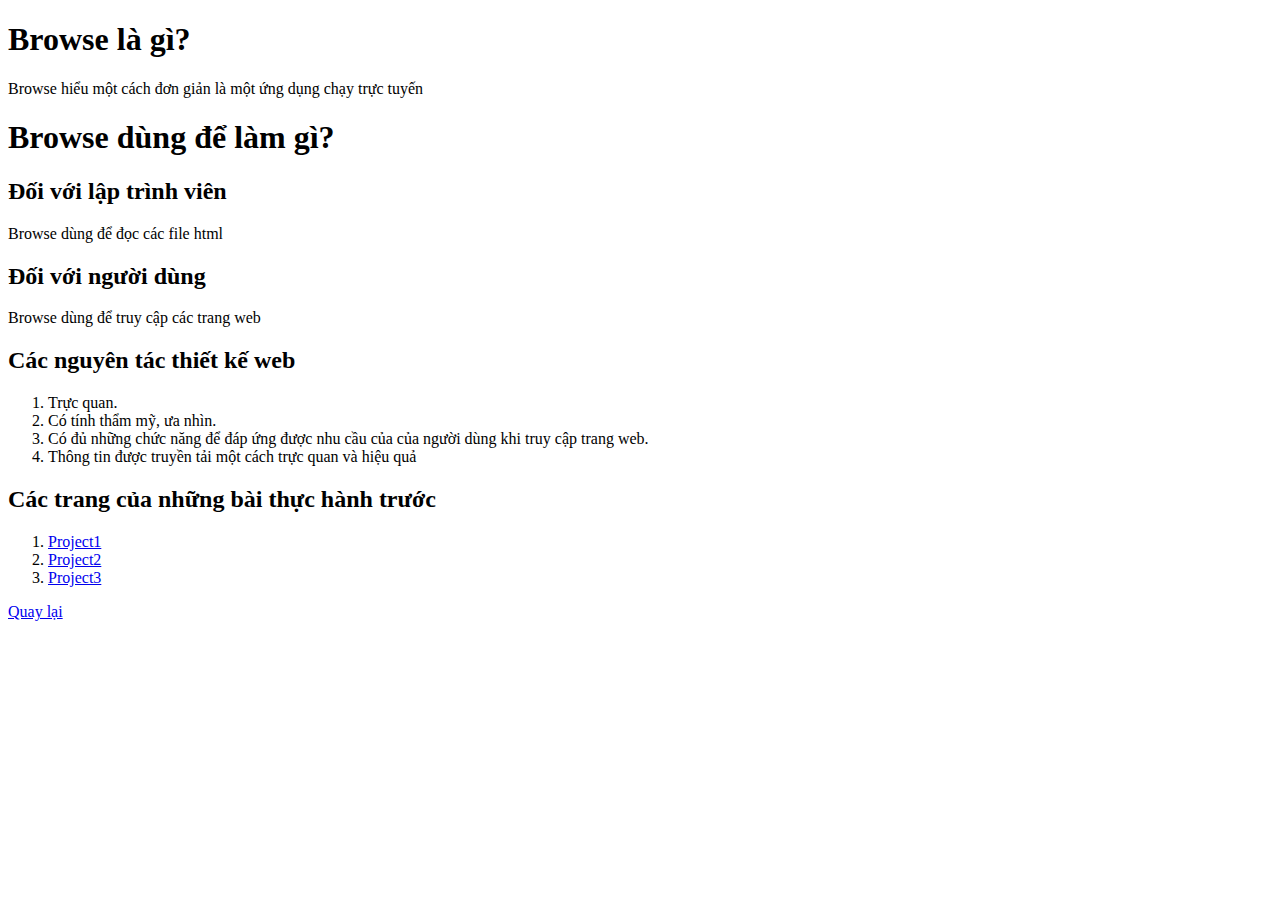
<file: browse.html>
<!DOCTYPE html>
<html>
    <head>
        <meta charset="UTF-8">
        <title>Tìm hiểu về Browse</title>
    </head>
    <body>
        <h1>Browse là gì?</h1>
        <p>Browse hiểu một cách đơn giản là một ứng dụng chạy trực tuyến</p>
        <h1>Browse dùng để làm gì?</h1>
        <h2>Đối với lập trình viên</h2>
        <p>Browse dùng để đọc các file html</p>
        <h2>Đối với người dùng</h2>
        <P>Browse dùng để truy cập các trang web</P>
        <h2>Các nguyên tác thiết kế web</h2>
        <ol>
            <li>Trực quan.</li>
            <li>Có tính thẩm mỹ, ưa nhìn.</li>
            <li>Có đủ những chức năng để đáp ứng được nhu cầu của của người dùng khi truy cập trang web.</li>
            <li>Thông tin được truyền tải một cách trực quan và hiệu quả</li>
        </ol>
        <h2>Các trang của những bài thực hành trước</h2>
        <ol>
            <li ><a href="Project1/Project1.html" target="_blank">Project1</a></li>
            <li><a href="Project2/2_WEB101x_02_VN_Project2_nhatdbfx09444@funix.edu.vn.html" target="_blank">Project2</a></li>
            <li><a href="Project3/index.html" target="_blank">Project3</a></li>
        </ol>
        <a href="index.html">Quay lại</a>
    </body>
</htm>
</file>
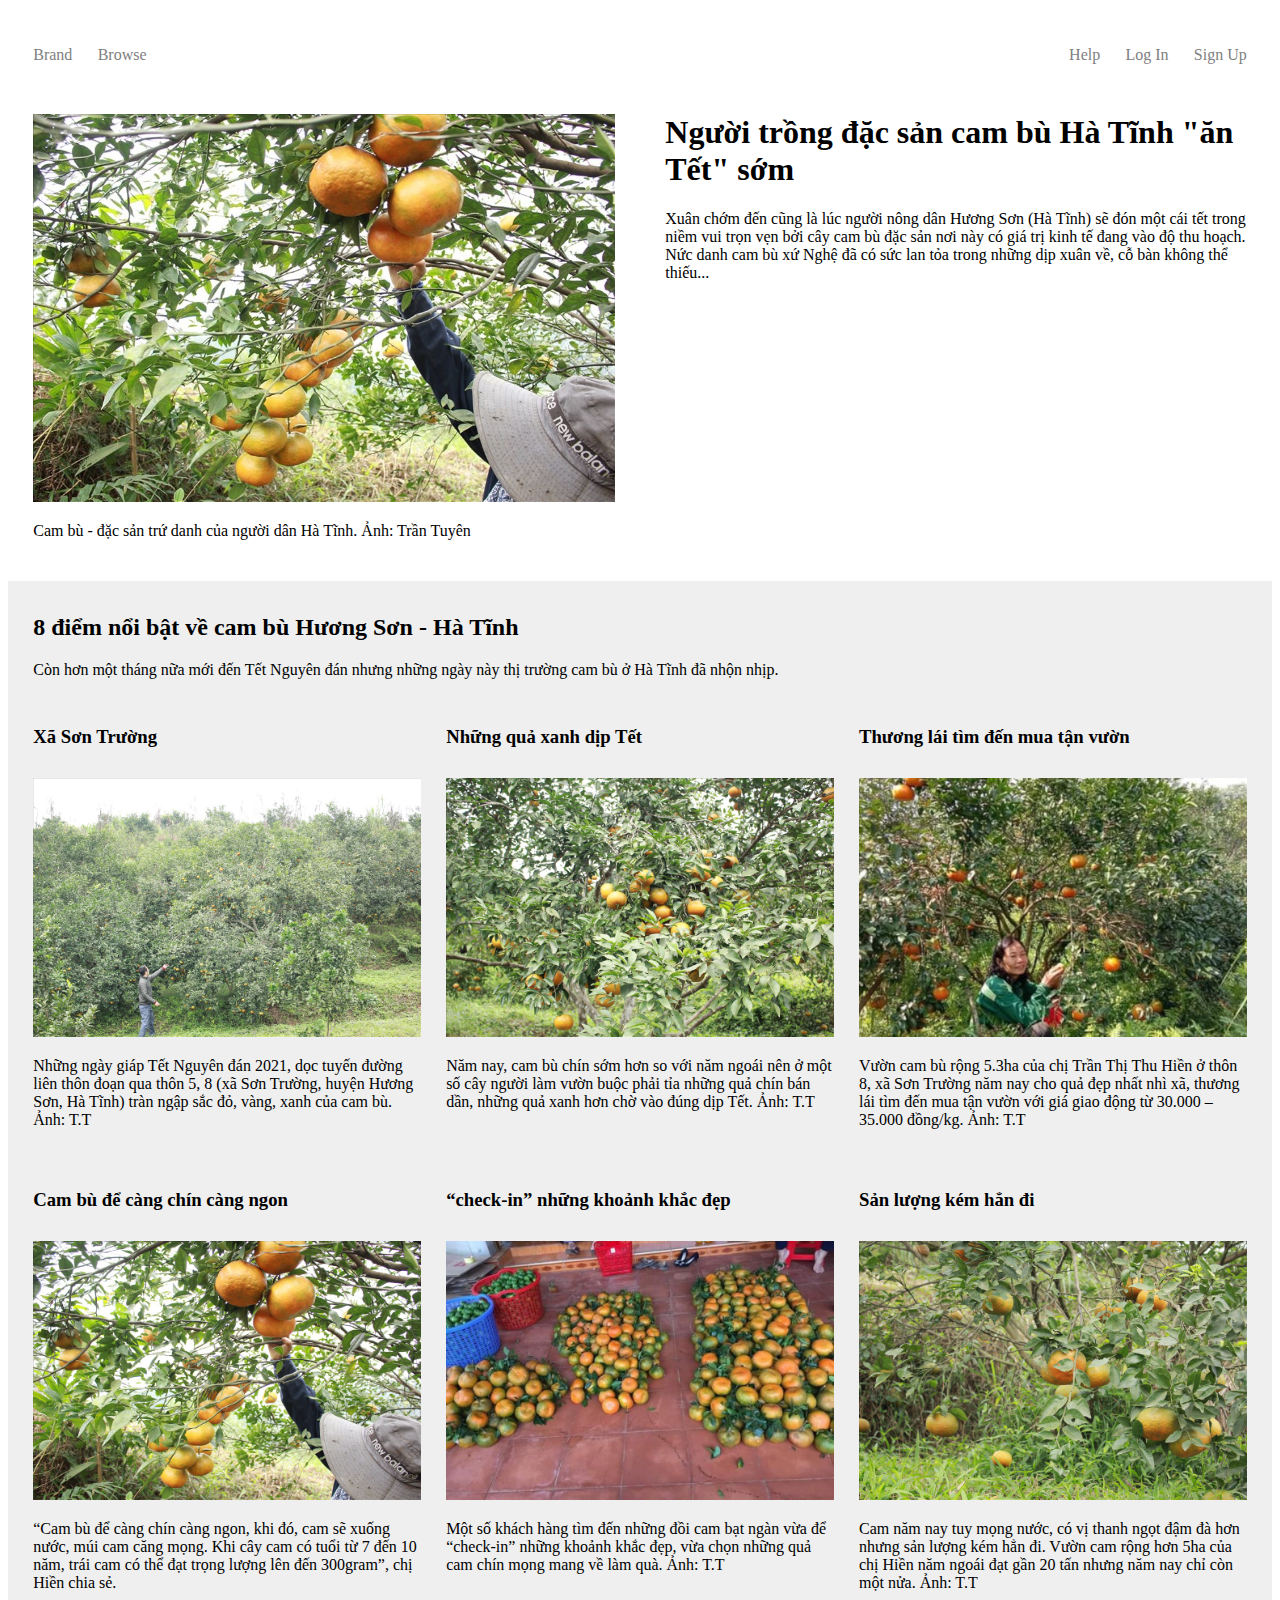
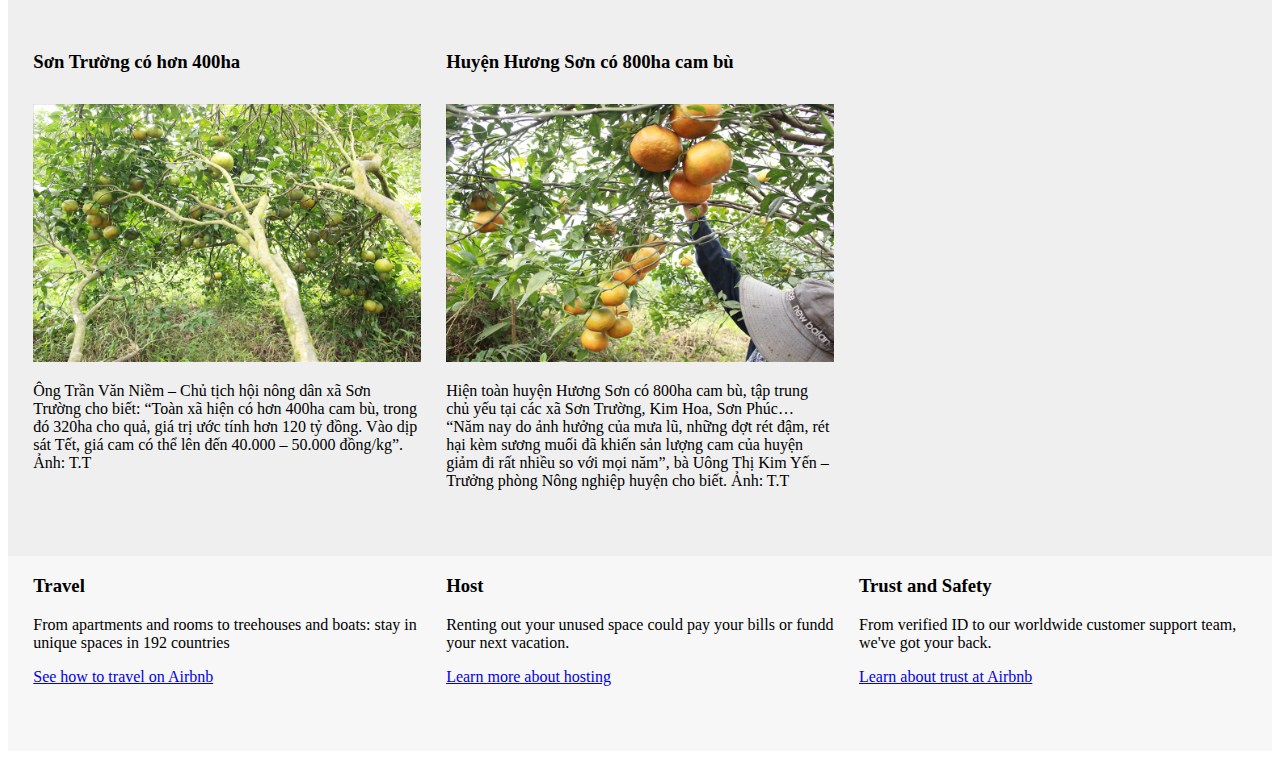
<file: cam_bu_huong_son.html>
<!DOCTYPE html>
<html>
<head>
    <meta charset="UTF-8">
    <meta name="viewport" content="width=device-width, initial-scale=1.0"/>  <!--Giao diện mobile first-->
    <title>Cam bù - đặc sản trứ danh của người dân Hà Tĩnh</title>
    <link rel="stylesheet" href="cam_bu_huong_son/css_cbhs/CSS_cbhs_.css" type="text/css">
    <link rel="stylesheet" media="(max-width:767px)" href="cam_bu_huong_son/css_cbhs/CSS_mobile_cbhs.css" type="text/css">
    <link rel="stylesheet" media="(min-width:768px)" href="cam_bu_huong_son/css_cbhs/CSS_tablets_cbhs.css" type="text/css">
    <link rel="stylesheet" media="(min-width:992px)" href="cam_bu_huong_son/css_cbhs/CSS_desktop_cbhs.css" type="text/css">

<!--Thư viện slineShow-->


</head>

<!--NỘI DUNG-->
<body>
<nav id="id_header" class="row">
    <div id="id_header1">
        <a href="#">Brand</a>
        <a href="#" target="_blank">Browse</a>
    </div>
    <div id="id_header2">
        <a href="#">Sign Up</a>
        <a href="#">Log In</a>
        <a href="#" target="_blank">Help</a>
    </div>
 
</nav>

<div id="id_banner" class="row">
    <div class="col-s-6 col col-6">
        <a href="https://laodong.vn/kinh-te/nguoi-trong-dac-san-cam-bu-ha-tinh-an-tet-som-868298.ldo" title="Cam bù - đặc sản trứ danh của người dân Hà Tĩnh">
            <img src="cam_bu_huong_son/img_cbhs/Cam-Bu-HS-01.jpg" width="100%"></img>
        </a>
        <p>
            Cam bù - đặc sản trứ danh của người dân Hà Tĩnh. Ảnh: Trần Tuyên
        </p> 
        </div>
    <div class="col-s-6 col col-6">
        <h1>Người trồng đặc sản cam bù Hà Tĩnh "ăn Tết" sớm</h1>
        <p>
            Xuân chớm đến cũng là lúc người nông dân Hương Sơn (Hà Tĩnh) 
            sẽ đón một cái tết trong niềm vui trọn vẹn 
            bởi cây cam bù đặc sản nơi này có giá trị kinh tế đang vào độ thu hoạch. 
            Nức danh cam bù xứ Nghệ đã có sức lan tỏa trong những dịp xuân về, cỗ bàn không thể thiếu...
        </p>

    </div> 
</div>
      
<div id="id_body">
    <div id="id_para_body" class="row">
        <h2>8 điểm nổi bật về cam bù Hương Sơn - Hà Tĩnh</h2>
        <p>
            Còn hơn một tháng nữa mới đến Tết Nguyên đán 
            nhưng những ngày này thị trường cam bù ở Hà Tĩnh đã nhộn nhịp.
        </p>
    </div>
    
    <div id="id_img_body" class="row" >

        <div class="col-s-6 col-4">
            <h3>Xã Sơn Trường</h3>
            <img src="cam_bu_huong_son/img_cbhs/960x507/Anh-1.jpg" width="100%"><br></img>
            <p>
                Những ngày giáp Tết Nguyên đán 2021, dọc tuyến đường liên thôn đoạn qua thôn 5, 8 (xã Sơn Trường, huyện Hương Sơn, Hà Tĩnh) tràn ngập sắc đỏ, vàng, xanh của cam bù. Ảnh: T.T
            </p>
        </div>
        <div class="col-s-6 col-4">
            <h3>Những quả xanh dịp Tết</h3>
            <img src="cam_bu_huong_son/img_cbhs/960x507/Anh-2.jpg" width="100%"><br></img>
            <p>
                Năm nay, cam bù chín sớm hơn so với năm ngoái nên ở một số cây người làm vườn buộc phải tỉa những quả chín bán dần, những quả xanh hơn chờ vào đúng dịp Tết. Ảnh: T.T
            </p>
        </div>
        <div class="col-s-6 col-4">
            <h3>Thương lái tìm đến mua tận vườn</h3>
            <img src="cam_bu_huong_son/img_cbhs/960x507/Anh-3.jpg" width="100%" ><br></img>
            <p> 
               Vườn cam bù rộng 5.3ha của chị Trần Thị Thu Hiền ở thôn 8, xã Sơn Trường năm nay cho quả đẹp nhất nhì xã, thương lái tìm đến mua tận vườn với giá giao động từ 30.000 – 35.000 đồng/kg. Ảnh: T.T
            </p>
        </div>
        <div class="col-s-6 col-4">
            <h3>
                Cam bù để càng chín càng ngon
            </h3>
            <img src="cam_bu_huong_son/img_cbhs/960x507/Anh-4.jpg" width="100%"><br></img>
            
            <p>
                “Cam bù để càng chín càng ngon, khi đó, cam sẽ xuống nước, múi cam căng mọng. Khi cây cam có tuổi từ 7 đến 10 năm, trái cam có thể đạt trọng lượng lên đến 300gram”, chị Hiền chia sẻ.
            </p>
        </div>
        <div class="col-s-6 col-4">
            <h3>“check-in” những khoảnh khắc đẹp</h3>
            <img src="cam_bu_huong_son/img_cbhs/960x507/Anh-6.jpg" width="100%"><br></img>
            <p>
                Một số khách hàng tìm đến những đồi cam bạt ngàn vừa để “check-in” những khoảnh khắc đẹp, vừa chọn những quả cam chín mọng mang về làm quà. Ảnh: T.T
            </p>
        </div>
        <div class="col-s-6 col-4">
            <h3>Sản lượng kém hẳn đi</h3>
            <img src="cam_bu_huong_son/img_cbhs/960x507/Anh-5.jpg" width="100%"><br></img>
            <p>
                Cam năm nay tuy mọng nước, có vị thanh ngọt đậm đà hơn nhưng sản lượng kém hẳn đi. Vườn cam rộng hơn 5ha của chị Hiền năm ngoái đạt gần 20 tấn nhưng năm nay chỉ còn một nửa. Ảnh: T.T
            </p>
        </div>
 
        <div class="col-s-6 col-4">
            <h3>Sơn Trường có hơn 400ha</h3>
            <img src="cam_bu_huong_son/img_cbhs/960x507/Anh-7.jpg" width="100%"><br></img>
            <p>
                Ông Trần Văn Niềm – Chủ tịch hội nông dân xã Sơn Trường cho biết: “Toàn xã hiện có hơn 400ha cam bù, trong đó 320ha cho quả, giá trị ước tính hơn 120 tỷ đồng. Vào dịp sát Tết, giá cam có thể lên đến 40.000 – 50.000 đồng/kg”. Ảnh: T.T
            </p>
        </div>
        <div class="col-s-6 col-4">
            <h3>Huyện Hương Sơn có 800ha cam bù</h3>
            <img src="cam_bu_huong_son/img_cbhs/960x507/Anh-8.jpg" width="100%"><br></img>
            <p>
                Hiện toàn huyện Hương Sơn có 800ha cam bù, tập trung chủ yếu tại các xã Sơn Trường, Kim Hoa, Sơn Phúc… “Năm nay do ảnh hưởng của mưa lũ, những đợt rét đậm, rét hại kèm sương muối đã khiến sản lượng cam của huyện giảm đi rất nhiều so với mọi năm”, bà Uông Thị Kim Yến – Trưởng phòng Nông nghiệp huyện cho biết. Ảnh: T.T
            </p>
        </div>
    


    </div>
    
</div>


<div id="id_footer" class="row">
    <div class="col-4">
        <h3>Travel</h3>
        <p>From apartments and rooms to treehouses and boats: stay in unique spaces in 192 countries</p>
        <p><a href="#">See how to travel on Airbnb</a></p>
    </div>
   <div class="col-4">
        <h3>Host</h3>
        <p>Renting out your unused space could pay your bills or fundd your next vacation.</p>
        <p><a href="#">Learn more about hosting</a></p>
   </div>
    <div class="col-4">
        <h3>Trust and Safety</h3>
        <p>From verified ID to our worldwide customer support team, we've got your back.</p>
        <p><a href="#">Learn about trust at Airbnb</a></p>
    </div>
  
</div>

</body
</html>
</file>
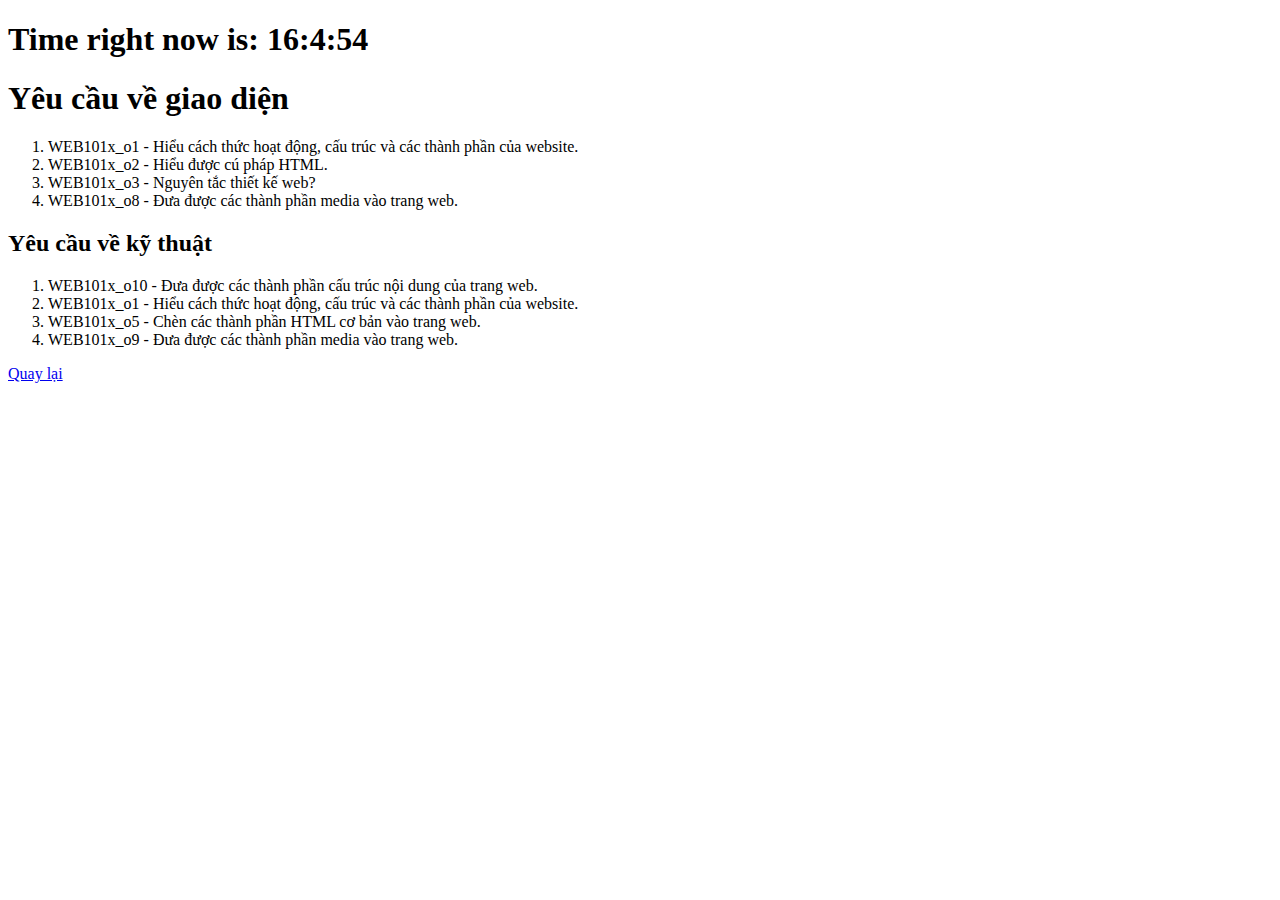
<file: help.html>
<!DOCTYPE html>
<html>
    <head>
        <meta charset="UTF-8">
        <title>Chuẩn đầu ra của dự án</title>
    </head>
    <body>
        <div>
            <!--Thời gian thực-->
          <script>
            let d = new Date();
            document.body.innerHTML = "<h1>Time right now is: " + d.getHours() + ":" + d.getMinutes() + ":" + d.getSeconds()
            "</h1>"
            </script>
          </div>
        <h1>Yêu cầu về giao diện</h1>
        <ol>
        <li>WEB101x_o1 - Hiểu cách thức hoạt động, cấu trúc và các thành phần của website.</li>
        <li>WEB101x_o2  - Hiểu được cú pháp HTML.</li>
        <li>WEB101x_o3  - Nguyên tắc thiết kế web?</li>
        <li>WEB101x_o8 - Đưa được các thành phần media vào trang web.</li>
        </ol>
        
        <h2>Yêu cầu về kỹ thuật</h2> 
        <ol>
            <li>WEB101x_o10 - Đưa được các thành phần cấu trúc nội dung của trang web.</li>
            <li>WEB101x_o1 - Hiểu cách thức hoạt động, cấu trúc và các thành phần của website.</li>
            <li>WEB101x_o5 - Chèn các thành phần HTML cơ bản vào trang web.</li>
            <li>WEB101x_o9 - Đưa được các thành phần media vào trang web.</li>
        </ol>
        <a href="index.html">Quay lại</a>
       
    </body>
</html>
</file>
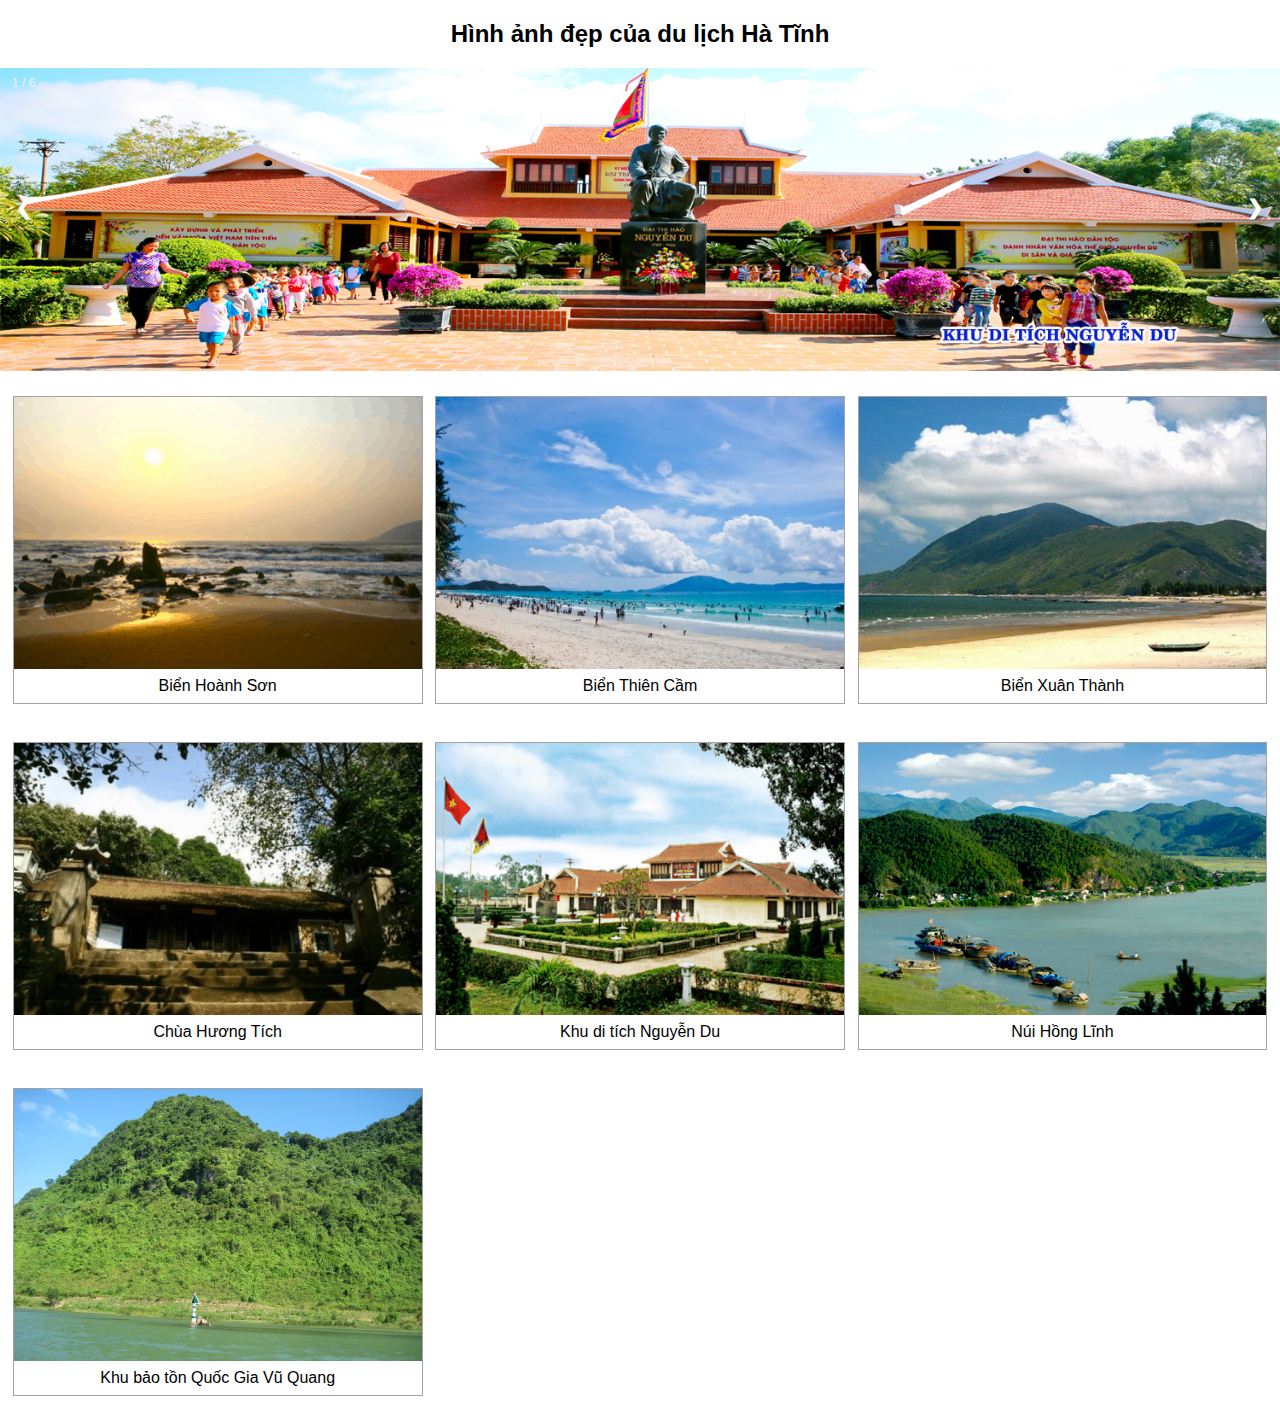
<file: thu_vien_slineshow.html>
<!DOCTYPE html>
<html>
<meta charset="UTF-8">
<meta name="viewport" content="width=device-width, initial-scale=1">
<link rel="stylesheet" href="slineShow/css/css_slineShow.css" type="text/css">
<link rel="stylesheet" media="(max-width:767px)" href="slineShow/css/css_slineShow_mobile.css" type="text/css">
<link rel="stylesheet" media="(min-width:768px)" href="slineShow/css/CSS_slineshow_tablets.css" type="text/css">
<link rel="stylesheet" media="(min-width:992px)" href="slineShow/css/CSS_slineshow_desktop.css" type="text/css">

<!--NỘI DUNG-->
<body>

<h2 >Hình ảnh đẹp của du lịch Hà Tĩnh</h2>

<div class="container">
  <div class="mySlides">
    <div class="numbertext">1 / 6</div>
    <img src="slineShow/img_dulichhatinh/kdtnd.jpg" style="width:100%">
  </div>

  <div class="mySlides">
    <div class="numbertext">2 / 6</div>
    <img src="slineShow/img_dulichhatinh/kdttp.jpg" style="width:100%">
  </div>

  <div class="mySlides">
    <div class="numbertext">3 / 6</div>
    <img src="slineShow/img_dulichhatinh/kg.jpg" style="width:100%">
  </div>
    
  <div class="mySlides">
    <div class="numbertext">4 / 6</div>
    <img src="slineShow/img_dulichhatinh/tphtt.jpg" style="width:100%">
  </div>

  <div class="mySlides">
    <div class="numbertext">5 / 6</div>
    <img src="slineShow/img_dulichhatinh/vp.jpg" style="width:100%">
  </div>
    
  <div class="mySlides">
    <div class="numbertext">6 / 6</div>
    <img src="slineShow/img_dulichhatinh/vp.png" style="width:100%"> <!--TRÙNG HÌNH-->
  </div>
    
  <a class="prev" onclick="plusSlides(-1)">❮</a>
  <a class="next" onclick="plusSlides(1)">❯</a>

</div>

<!--thư viện hình ảnh-->
<div class="img">
  <div class="galery">
    <a target="_blank" href="slineShow/img_dulichhatinh_2/768x512/Bien-Hoanh-Son-768x512.png">
      <img src="slineShow/img_dulichhatinh_2/768x512/Bien-Hoanh-Son-768x512.png" atl="Biển Hoành Sơn" width="100%">
    </a>
    <div class="decs">Biển Hoành Sơn</div>
  </div>
    <div class="galery">
      <a target="_blank" href="slineShow/img_dulichhatinh_2/768x512/Bien-Thien-Cam-768x512.png">
        <img src="slineShow/img_dulichhatinh_2/768x512/Bien-Thien-Cam-768x512.png" atl="Biển Thiên Cầm" width="100%">
      </a>
      <div class="decs">Biển Thiên Cầm</div>
  </div>
  <div class="galery">
    <a target="_blank" href="slineShow/img_dulichhatinh_2/768x512/Bien-Xuan-Thanh-Ha-Tinh-768x512.png">
      <img src="slineShow/img_dulichhatinh_2/768x512/Bien-Xuan-Thanh-Ha-Tinh-768x512.png" atl="Biển Xuân Thành" width="100%">
    </a>
    <div class="decs">Biển Xuân Thành</div>
</div>
<div class="galery">
  <a target="_blank" href="slineShow/img_dulichhatinh_2/768x512/Chua-Huong-Tich-768x512.png">
    <img src="slineShow/img_dulichhatinh_2/768x512/Chua-Huong-Tich-768x512.png" atl=">Chùa Hương Tích" width="100%">
  </a>
  <div class="decs">Chùa Hương Tích</div>
</div>
<div class="galery">
  <a target="_blank" href="slineShow/img_dulichhatinh_2/768x512/Khu-di-tich-Nguyen-Du_768x512.png">
    <img src="slineShow/img_dulichhatinh_2/768x512/Khu-di-tich-Nguyen-Du_768x512.png" atl="Khu di tích Nguyễn Du" width="100%">
  </a>
  <div class="decs">Khu di tích Nguyễn Du</div>
</div>
<div class="galery">
  <a target="_blank" href="slineShow/img_dulichhatinh_2/768x512/Nui-Hong-Linh-768x512.png">
    <img src="slineShow/img_dulichhatinh_2/768x512/Nui-Hong-Linh-768x512.png" atl="Núi Hồng Lĩnh" width="100%">
  </a>
  <div class="decs">Núi Hồng Lĩnh</div>
</div>
<div class="galery">
  <a target="_blank" href="slineShow/img_dulichhatinh_2/768x512/Vu-Quang-Ha-Tinh-1-768x512.png">
    <img src="slineShow/img_dulichhatinh_2/768x512/Vu-Quang-Ha-Tinh-1-768x512.png" atl="Khu bảo tồn Quốc Gia Vũ Quang" width="100%">
  </a>
  <div class="decs">Khu bảo tồn Quốc Gia Vũ Quang</div>
</div>


</div>


<!--JavaScrip-->
<script>
var slideIndex = 1;
showSlides(slideIndex);

function plusSlides(n) {
  showSlides(slideIndex += n);
}

function currentSlide(n) {
  showSlides(slideIndex = n);
}

function showSlides(n) {
  var i;
  var slides = document.getElementsByClassName("mySlides");
  var dots = document.getElementsByClassName("demo");
  var captionText = document.getElementById("caption");
  if (n > slides.length) {slideIndex = 1}
  if (n < 1) {slideIndex = slides.length}
  for (i = 0; i < slides.length; i++) {
      slides[i].style.display = "none";
  }
  for (i = 0; i < dots.length; i++) {
      dots[i].className = dots[i].className.replace(" active", "");
  }
  slides[slideIndex-1].style.display = "block";
  dots[slideIndex-1].className += " active";
  captionText.innerHTML = dots[slideIndex-1].alt;
}
</script>
    

  
</body>
</html>
</file>
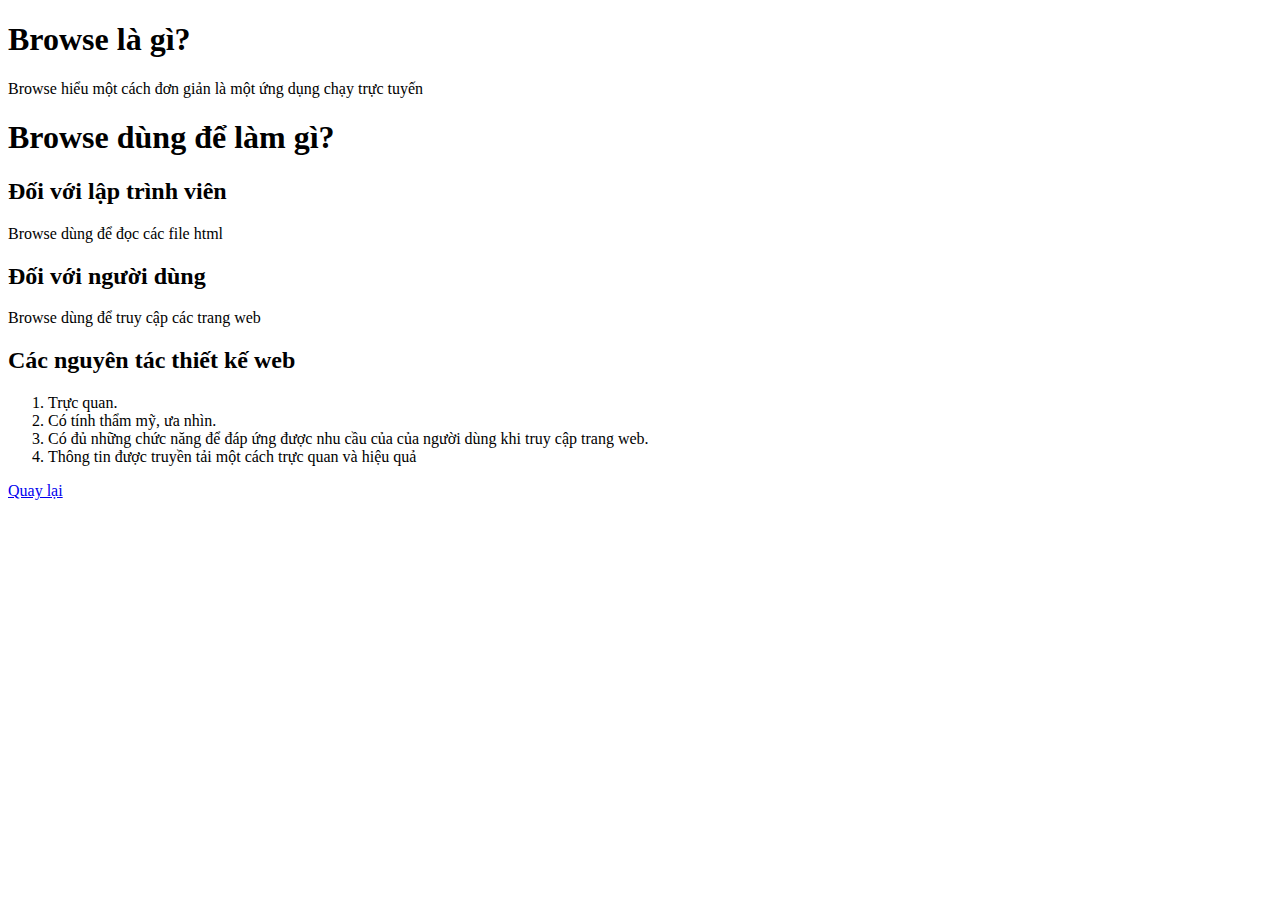
<file: ha_tinh/Browse.html>
<!DOCTYPE html>
<html>
    <head>
        <meta charset="UTF-8">
        <title>Tìm hiểu về Browse</title>
    </head>
    <body>
        <h1>Browse là gì?</h1>
        <p>Browse hiểu một cách đơn giản là một ứng dụng chạy trực tuyến</p>
        <h1>Browse dùng để làm gì?</h1>
        <h2>Đối với lập trình viên</h2>
        <p>Browse dùng để đọc các file html</p>
        <h2>Đối với người dùng</h2>
        <P>Browse dùng để truy cập các trang web</P>
        <h2>Các nguyên tác thiết kế web</h2>
        <ol>
            <li>Trực quan.</li>
            <li>Có tính thẩm mỹ, ưa nhìn.</li>
            <li>Có đủ những chức năng để đáp ứng được nhu cầu của của người dùng khi truy cập trang web.</li>
            <li>Thông tin được truyền tải một cách trực quan và hiệu quả</li>
        </ol>
        <a href="index.html">Quay lại</a>
    </body>
</htm>
</file>
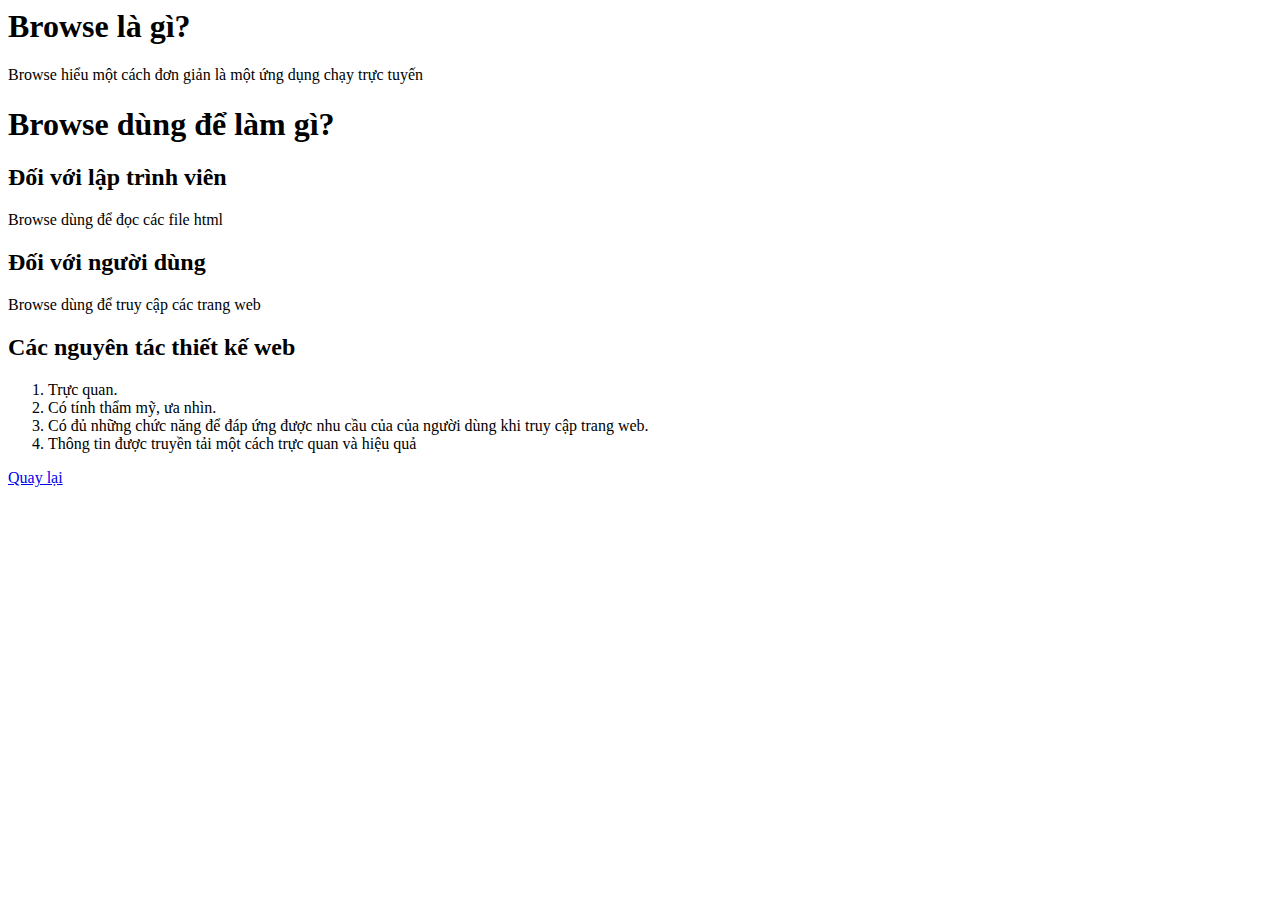
<file: Project1/Browse.html>
<!DOCTYPE>
<htm>
    <head>
        <title>Tìm hiểu về Browse</title>
    </head>
    <body>
        <h1>Browse là gì?</h1>
        <p>Browse hiểu một cách đơn giản là một ứng dụng chạy trực tuyến</p>
        <h1>Browse dùng để làm gì?</h1>
        <h2>Đối với lập trình viên</h2>
        <p>Browse dùng để đọc các file html</p>
        <h2>Đối với người dùng</h2>
        <P>Browse dùng để truy cập các trang web</P>
        <h2>Các nguyên tác thiết kế web</h2>
        <ol>
            <li>Trực quan.</li>
            <li>Có tính thẩm mỹ, ưa nhìn.</li>
            <li>Có đủ những chức năng để đáp ứng được nhu cầu của của người dùng khi truy cập trang web.</li>
            <li>Thông tin được truyền tải một cách trực quan và hiệu quả</li>
        </ol>
        <a href="file:///D:/1HocTap/Funix/2_WEB101x_02_VN/Project1/2_WEB101x_02_VN_Project1_nhatdbfx09444@funix.edu.vn.html#">Quay lại</a>
    </body>
</htm>
</file>
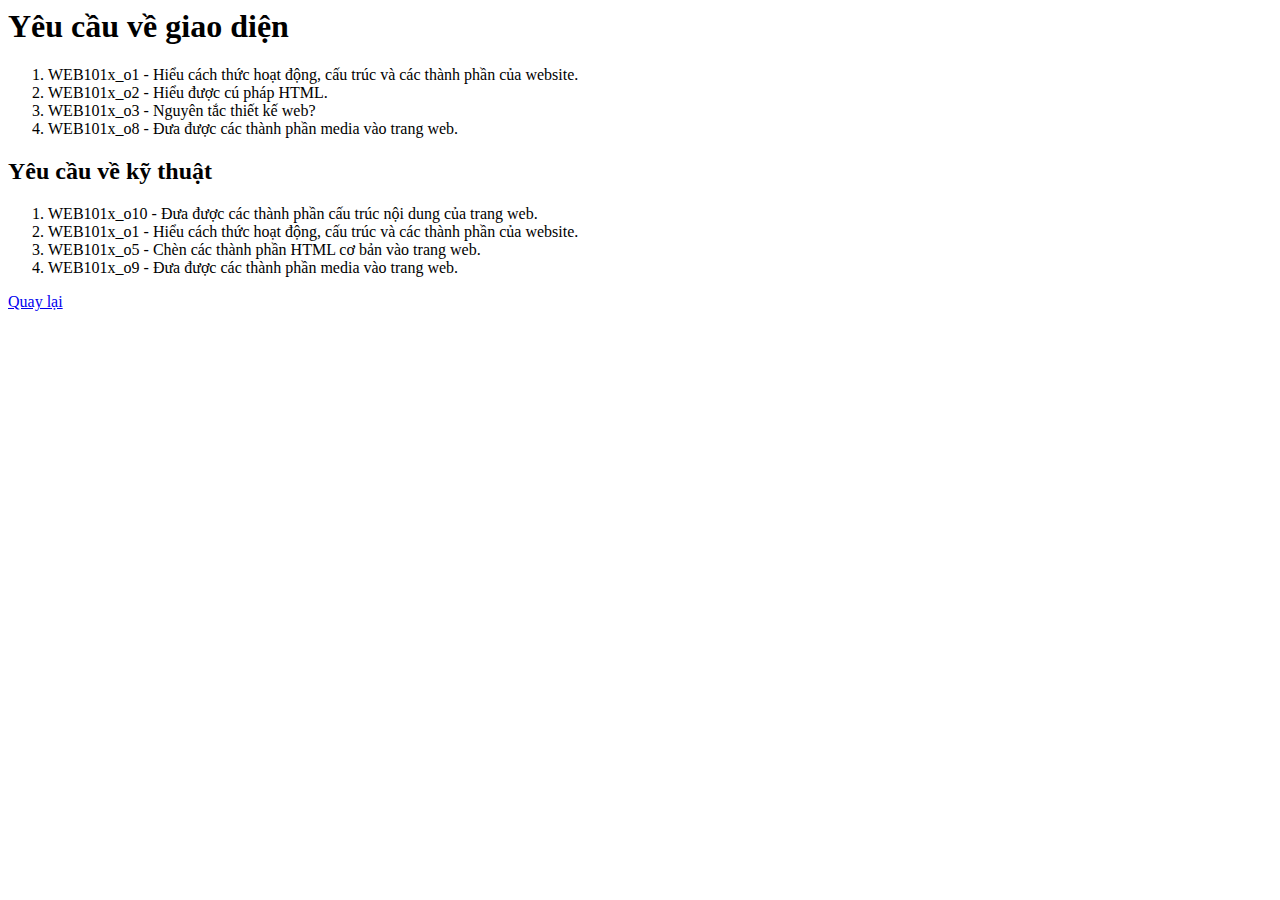
<file: Project1/help.html>
<!DOCTYPE>
<html>
    <head>
        <title>Chuẩn đầu ra của dự án</title>
    </head>
    <body>
        <h1>Yêu cầu về giao diện</h1>
        <ol>
        <li>WEB101x_o1 - Hiểu cách thức hoạt động, cấu trúc và các thành phần của website.</li>
        <li>WEB101x_o2  - Hiểu được cú pháp HTML.</li>
        <li>WEB101x_o3  - Nguyên tắc thiết kế web?</li>
        <li>WEB101x_o8 - Đưa được các thành phần media vào trang web.</li>
        </ol>
        
        <h2>Yêu cầu về kỹ thuật</h2> 
        <ol>
            <li>WEB101x_o10 - Đưa được các thành phần cấu trúc nội dung của trang web.</li>
            <li>WEB101x_o1 - Hiểu cách thức hoạt động, cấu trúc và các thành phần của website.</li>
            <li>WEB101x_o5 - Chèn các thành phần HTML cơ bản vào trang web.</li>
            <li>WEB101x_o9 - Đưa được các thành phần media vào trang web.</li>
        </ol>
        <a href="file:///D:/1HocTap/Funix/2_WEB101x_02_VN/Project1/2_WEB101x_02_VN_Project1_nhatdbfx09444@funix.edu.vn.html">Quay lại</a>

    </body>
</html>
</file>
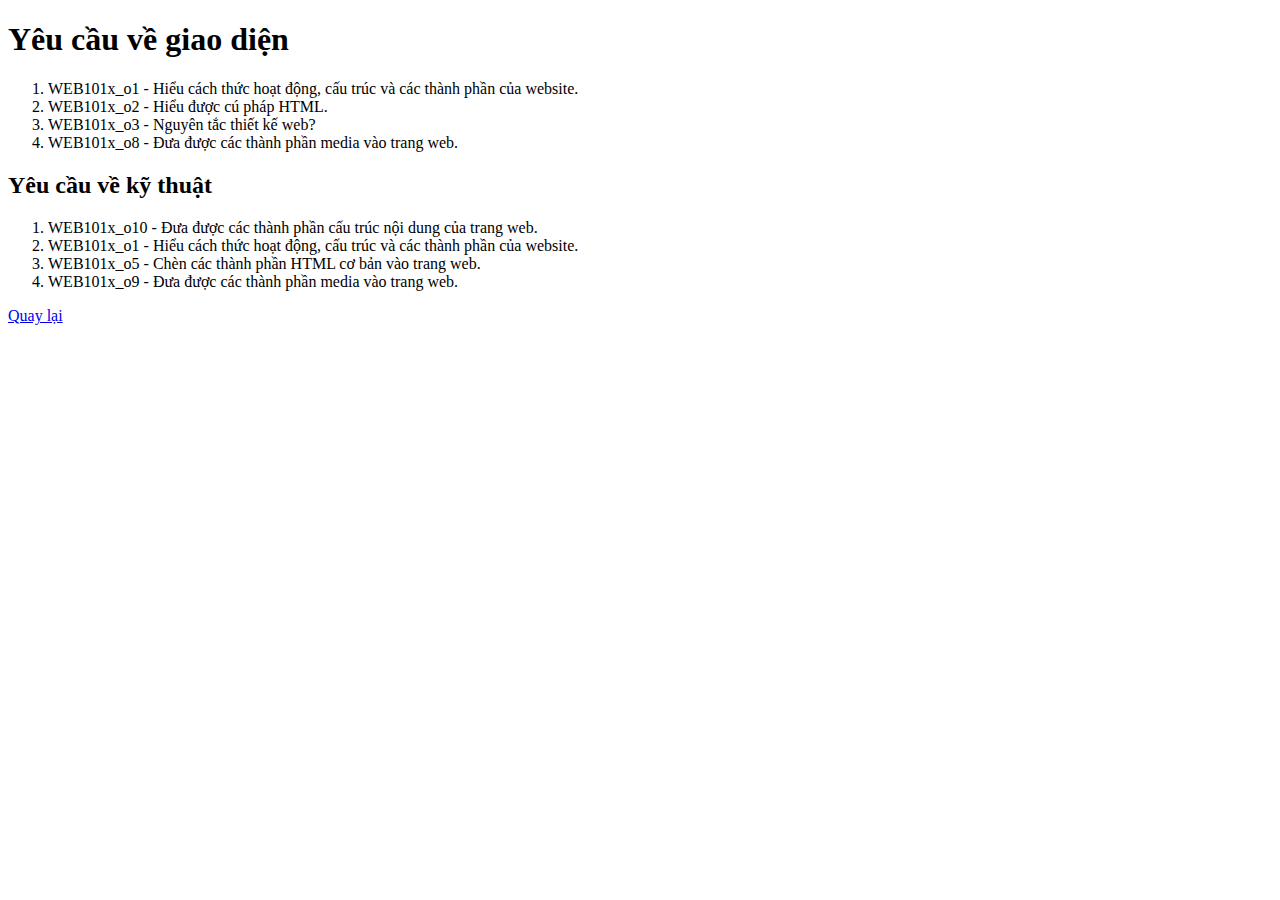
<file: Project3/help.html>
<!DOCTYPE html>
<html>
    <head>
        <meta charset="UTF-8">
        <title>Chuẩn đầu ra của dự án</title>
    </head>
    <body>
        <h1>Yêu cầu về giao diện</h1>
        <ol>
        <li>WEB101x_o1 - Hiểu cách thức hoạt động, cấu trúc và các thành phần của website.</li>
        <li>WEB101x_o2  - Hiểu được cú pháp HTML.</li>
        <li>WEB101x_o3  - Nguyên tắc thiết kế web?</li>
        <li>WEB101x_o8 - Đưa được các thành phần media vào trang web.</li>
        </ol>
        
        <h2>Yêu cầu về kỹ thuật</h2> 
        <ol>
            <li>WEB101x_o10 - Đưa được các thành phần cấu trúc nội dung của trang web.</li>
            <li>WEB101x_o1 - Hiểu cách thức hoạt động, cấu trúc và các thành phần của website.</li>
            <li>WEB101x_o5 - Chèn các thành phần HTML cơ bản vào trang web.</li>
            <li>WEB101x_o9 - Đưa được các thành phần media vào trang web.</li>
        </ol>
        <a href="index.html">Quay lại</a>

    </body>
</html>
</file>
<file: cam_bu_huong_son/css_cbhs/CSS_cbhs_.css>
/* Xóa luồng*/
.row::after {
    content:"";
    clear:both;
    display:table;
    
}

/* Tính Padding và Border vào trong một phần tử*/
*{
    box-sizing: border-box;
    }

/* Thêm các container và/hoặc class để biểu diễn dạng hàng (row) và cột (col) - thêm trong file html*/

/* BỐ CỤC CHI TIẾT TỪNG PHẦN */

/* 1 - header*/
#id_header1 a {
    float: left;
    padding: 0% 0% 0% 2%; 
    }
#id_header2 a{
   
    float:right;
    padding: 0% 2% 0% 0%;
}
#id_header a{
    color:white;
    text-decoration: none;
    }

#id_header{
   
    background-color: #75787c;
    padding: 3% 0% 2% 0%;
    color:white;
    }

  /* 2 - Banner */
#id_banner{
    position: relative;
    background-repeat: no-repeat;
   
    
    
    }
#id_banner > div{
      padding:2% 2% 2% 2%;
      height:100%;  
    }
#id_banner h1{
       margin-top:0%;
    }

    /* 3 - Nội dung */
#id_body img {
    position: relative;
    padding:3% 0% 0% 0%;
}

#id_img_body > div{
    position:relative;
    padding: 0% 2% 2% 0%;
    
}
#id_img_body{
  padding:0% 0% 2% 2%;
}

#id_para_body{
    padding: 1% 2% 1% 2%;
}
    /* 4 - footer */

#id_footer > div{
    padding:0% 2% 4% 0%;

}
#id_footer{
    padding: 0% 0% 0% 2%;
}
/* MEDIA QUERY   */
/* 1 - Đặt chế độ Grid View mặc định cho mobile (col 100%) - mobile first */
[class*="col-"]{
   
    float:left;
   
    }
</file>
<file: cam_bu_huong_son/css_cbhs/CSS_mobile_cbhs.css>
/* MEDIA QUERY   */
/* 1 - Đặt chế độ Grid View mặc định cho mobile (col 100%) - mobile first */
[class*="col-"]{
      
    width:100%;
    }
</file>
<file: cam_bu_huong_son/css_cbhs/CSS_tablets_cbhs.css>
/* 2 - tablets */
@media only screen and (min-width:768px){
    
    .col-s-1 {width: 8.33%;}
    .col-s-2 {width: 16.66%;}
    .col-s-3 {width: 25%;}
    .col-s-4 {width: 33.33%;}
    .col-s-5 {width: 41.66%;}
    .col-s-6 {width: 50%;}
    .col-s-7 {width: 58.33%;}
    .col-s-8 {width: 66.66%;}
    .col-s-9 {width: 75%;}
    .col-s-10 {width: 83.33%;}
    .col-s-11 {width: 91.66%;}
    .col-s-12 {width: 100%;}
  
 
    }
</file>
<file: cam_bu_huong_son/css_cbhs/CSS_desktop_cbhs.css>
/* 3 - desktop */
@media only screen and (min-width:992px){
    
    .col-1 {width: 8.33%;}
    .col-2 {width: 16.66%;}
    .col-3 {width: 25%;}
    .col-4 {width: 33.33%;}
    .col-5 {width: 41.66%;}
    .col-6 {width: 50%;}
    .col-7 {width: 58.33%;}
    .col-8 {width: 66.66%;}
    .col-9 {width: 75%;}
    .col-10 {width: 83.33%;}
    .col-11 {width: 91.66%;}
    .col-12 {width: 100%;}
    #id_header{
        background-color: #FFFFFF;
        }
    #id_header a{
    
        color:grey;
        text-decoration: none
        }

  
    
    #id_body{
        position: relative;
        background-color: #EFEFEF;
        color: black;     
       
    }
    #id_footer{
        position: relative;
        background-color: #F7F7F7;
    } 
         
}
</file>
<file: slineShow/css/css_slineShow.css>
body {
    font-family: Arial;
    margin: 0;
  }
  
  * {
    box-sizing: border-box;
  }
  
  img {
    vertical-align: middle;
  }
  
  /* Position the image container (needed to position the left and right arrows)  */
  .container {
    position: relative;
    
  }
 
  /* Hide the images by default  */
  .mySlides {
    display: none;
  }
  .prev, .next {
    cursor: pointer;
    position: absolute;
    top: 40%;
    width: auto;
    padding: 16px;
    margin-top: -10px;
    color: white;
    font-weight: bold;
    font-size: 20px;
    border-radius: 0 3px 3px 0;
    user-select: none;
    -webkit-user-select: none;
  }
  
  /* Position the "next button" to the right */
  .next {
    position: absolute;
    right: 0;
    border-radius: 3px 0 0 3px;
  }
  
  /* On hover, add a black background color with a little bit see-through */
  .prev:hover, .next:hover {
    background-color: rgba(0, 0, 0, 0.8);
  }
  
  /* Number text (1/3 etc) */
  .numbertext {
    color: #f2f2f2;
    font-size: 12px;
    padding: 8px 12px;
    position: absolute;
    top: 0;
  }
  
  
  .active, .demo:hover {
    opacity: 1;
  }

/* Phân hình ảnh*/
h2{
  text-align:center;
}
.img{
  position: relative;
  margin:0% 0% 0% 1%;
}
  .img .galery{
      margin:2% 1% 1% 0%;
      border:1px solid #5753538a;
      float:left;
      
  }
  .galery img{
    width:100%;
    height:auto;
  }
  .galery:hover{
    border: 1px solid #581b1b
  }
  .img .decs{
    text-align: center;
    padding:2%;
  }
</file>
<file: slineShow/css/css_slineShow_mobile.css>
/* MEDIA QUERY   */
/* 1 - Đặt chế độ Grid View mặc định cho mobile (col 100%) - mobile first */
.galery{
      width:99%;
    }
</file>
<file: slineShow/css/CSS_slineshow_tablets.css>
/* 2 - tablets */
@media only screen and (min-width:768px){
    .galery{
        width:49%;
      }

   
    }
</file>
<file: slineShow/css/CSS_slineshow_desktop.css>
/* 3 - desktop */
@media only screen and (min-width:768px){
    .galery{
        width:32.33333%;
      }

   
    }
</file>
